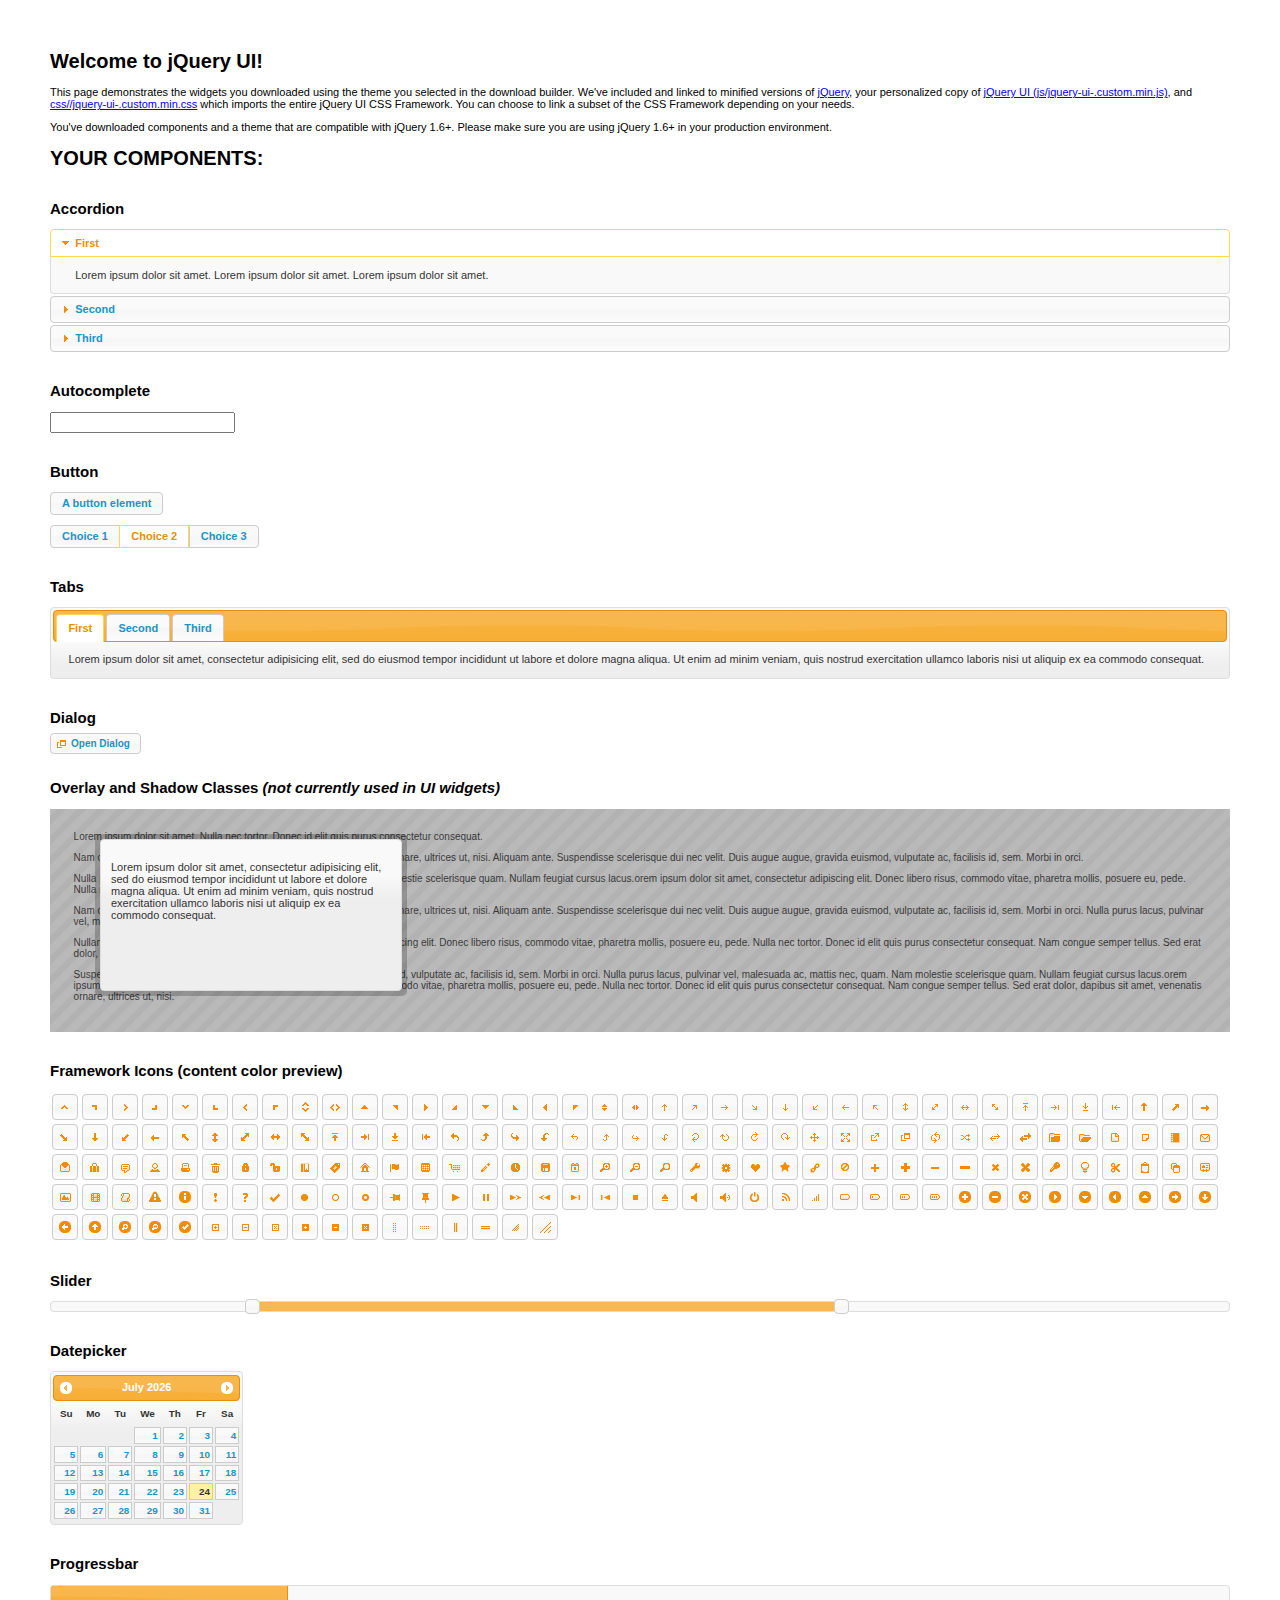
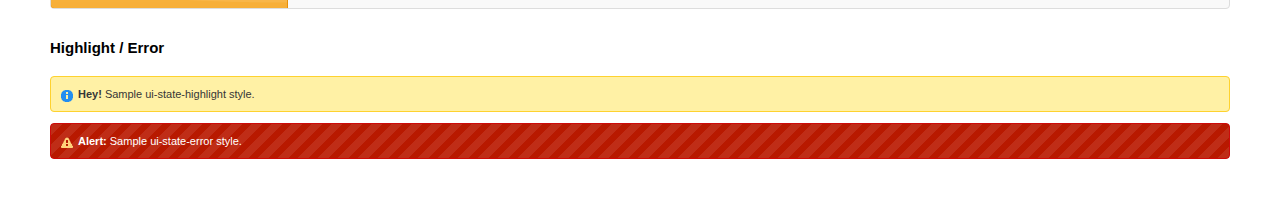
<file: assets/plugins/jquery-ui-1.10.4/index.html>
<!doctype html>
<html lang="us">
<head>
	<meta charset="utf-8">
	<title>jQuery UI Example Page</title>
	<link href="css/ui-lightness/jquery-ui-1.10.4.custom.css" rel="stylesheet">
	<script src="js/jquery-1.10.2.js"></script>
	<script src="js/jquery-ui-1.10.4.custom.js"></script>
	<script>
	$(function() {
		
		$( "#accordion" ).accordion();
		

		
		var availableTags = [
			"ActionScript",
			"AppleScript",
			"Asp",
			"BASIC",
			"C",
			"C++",
			"Clojure",
			"COBOL",
			"ColdFusion",
			"Erlang",
			"Fortran",
			"Groovy",
			"Haskell",
			"Java",
			"JavaScript",
			"Lisp",
			"Perl",
			"PHP",
			"Python",
			"Ruby",
			"Scala",
			"Scheme"
		];
		$( "#autocomplete" ).autocomplete({
			source: availableTags
		});
		

		
		$( "#button" ).button();
		$( "#radioset" ).buttonset();
		

		
		$( "#tabs" ).tabs();
		

		
		$( "#dialog" ).dialog({
			autoOpen: false,
			width: 400,
			buttons: [
				{
					text: "Ok",
					click: function() {
						$( this ).dialog( "close" );
					}
				},
				{
					text: "Cancel",
					click: function() {
						$( this ).dialog( "close" );
					}
				}
			]
		});

		// Link to open the dialog
		$( "#dialog-link" ).click(function( event ) {
			$( "#dialog" ).dialog( "open" );
			event.preventDefault();
		});
		

		
		$( "#datepicker" ).datepicker({
			inline: true
		});
		

		
		$( "#slider" ).slider({
			range: true,
			values: [ 17, 67 ]
		});
		

		
		$( "#progressbar" ).progressbar({
			value: 20
		});
		

		// Hover states on the static widgets
		$( "#dialog-link, #icons li" ).hover(
			function() {
				$( this ).addClass( "ui-state-hover" );
			},
			function() {
				$( this ).removeClass( "ui-state-hover" );
			}
		);
	});
	</script>
	<style>
	body{
		font: 62.5% "Trebuchet MS", sans-serif;
		margin: 50px;
	}
	.demoHeaders {
		margin-top: 2em;
	}
	#dialog-link {
		padding: .4em 1em .4em 20px;
		text-decoration: none;
		position: relative;
	}
	#dialog-link span.ui-icon {
		margin: 0 5px 0 0;
		position: absolute;
		left: .2em;
		top: 50%;
		margin-top: -8px;
	}
	#icons {
		margin: 0;
		padding: 0;
	}
	#icons li {
		margin: 2px;
		position: relative;
		padding: 4px 0;
		cursor: pointer;
		float: left;
		list-style: none;
	}
	#icons span.ui-icon {
		float: left;
		margin: 0 4px;
	}
	.fakewindowcontain .ui-widget-overlay {
		position: absolute;
	}
	</style>
</head>
<body>

<h1>Welcome to jQuery UI!</h1>

<div class="ui-widget">
	<p>This page demonstrates the widgets you downloaded using the theme you selected in the download builder. We've included and linked to minified versions of <a href="js/jquery-1.10.2.js">jQuery</a>, your personalized copy of <a href="js/jquery-ui-.custom.min.js">jQuery UI (js/jquery-ui-.custom.min.js)</a>, and <a href="css//jquery-ui-.custom.min.css">css//jquery-ui-.custom.min.css</a> which imports the entire jQuery UI CSS Framework. You can choose to link a subset of the CSS Framework depending on your needs. </p>
	<p>You've downloaded components and a theme that are compatible with jQuery 1.6+. Please make sure you are using jQuery 1.6+ in your production environment.</p>
</div>

<h1>YOUR COMPONENTS:</h1>


<!-- Accordion -->
<h2 class="demoHeaders">Accordion</h2>
<div id="accordion">
	<h3>First</h3>
	<div>Lorem ipsum dolor sit amet. Lorem ipsum dolor sit amet. Lorem ipsum dolor sit amet.</div>
	<h3>Second</h3>
	<div>Phasellus mattis tincidunt nibh.</div>
	<h3>Third</h3>
	<div>Nam dui erat, auctor a, dignissim quis.</div>
</div>



<!-- Autocomplete -->
<h2 class="demoHeaders">Autocomplete</h2>
<div>
	<input id="autocomplete" title="type &quot;a&quot;">
</div>



<!-- Button -->
<h2 class="demoHeaders">Button</h2>
<button id="button">A button element</button>
<form style="margin-top: 1em;">
	<div id="radioset">
		<input type="radio" id="radio1" name="radio"><label for="radio1">Choice 1</label>
		<input type="radio" id="radio2" name="radio" checked="checked"><label for="radio2">Choice 2</label>
		<input type="radio" id="radio3" name="radio"><label for="radio3">Choice 3</label>
	</div>
</form>



<!-- Tabs -->
<h2 class="demoHeaders">Tabs</h2>
<div id="tabs">
	<ul>
		<li><a href="#tabs-1">First</a></li>
		<li><a href="#tabs-2">Second</a></li>
		<li><a href="#tabs-3">Third</a></li>
	</ul>
	<div id="tabs-1">Lorem ipsum dolor sit amet, consectetur adipisicing elit, sed do eiusmod tempor incididunt ut labore et dolore magna aliqua. Ut enim ad minim veniam, quis nostrud exercitation ullamco laboris nisi ut aliquip ex ea commodo consequat.</div>
	<div id="tabs-2">Phasellus mattis tincidunt nibh. Cras orci urna, blandit id, pretium vel, aliquet ornare, felis. Maecenas scelerisque sem non nisl. Fusce sed lorem in enim dictum bibendum.</div>
	<div id="tabs-3">Nam dui erat, auctor a, dignissim quis, sollicitudin eu, felis. Pellentesque nisi urna, interdum eget, sagittis et, consequat vestibulum, lacus. Mauris porttitor ullamcorper augue.</div>
</div>



<!-- Dialog NOTE: Dialog is not generated by UI in this demo so it can be visually styled in themeroller-->
<h2 class="demoHeaders">Dialog</h2>
<p><a href="#" id="dialog-link" class="ui-state-default ui-corner-all"><span class="ui-icon ui-icon-newwin"></span>Open Dialog</a></p>

<h2 class="demoHeaders">Overlay and Shadow Classes <em>(not currently used in UI widgets)</em></h2>
<div style="position: relative; width: 96%; height: 200px; padding:1% 2%; overflow:hidden;" class="fakewindowcontain">
	<p>Lorem ipsum dolor sit amet,  Nulla nec tortor. Donec id elit quis purus consectetur consequat. </p><p>Nam congue semper tellus. Sed erat dolor, dapibus sit amet, venenatis ornare, ultrices ut, nisi. Aliquam ante. Suspendisse scelerisque dui nec velit. Duis augue augue, gravida euismod, vulputate ac, facilisis id, sem. Morbi in orci. </p><p>Nulla purus lacus, pulvinar vel, malesuada ac, mattis nec, quam. Nam molestie scelerisque quam. Nullam feugiat cursus lacus.orem ipsum dolor sit amet, consectetur adipiscing elit. Donec libero risus, commodo vitae, pharetra mollis, posuere eu, pede. Nulla nec tortor. Donec id elit quis purus consectetur consequat. </p><p>Nam congue semper tellus. Sed erat dolor, dapibus sit amet, venenatis ornare, ultrices ut, nisi. Aliquam ante. Suspendisse scelerisque dui nec velit. Duis augue augue, gravida euismod, vulputate ac, facilisis id, sem. Morbi in orci. Nulla purus lacus, pulvinar vel, malesuada ac, mattis nec, quam. Nam molestie scelerisque quam. </p><p>Nullam feugiat cursus lacus.orem ipsum dolor sit amet, consectetur adipiscing elit. Donec libero risus, commodo vitae, pharetra mollis, posuere eu, pede. Nulla nec tortor. Donec id elit quis purus consectetur consequat. Nam congue semper tellus. Sed erat dolor, dapibus sit amet, venenatis ornare, ultrices ut, nisi. Aliquam ante. </p><p>Suspendisse scelerisque dui nec velit. Duis augue augue, gravida euismod, vulputate ac, facilisis id, sem. Morbi in orci. Nulla purus lacus, pulvinar vel, malesuada ac, mattis nec, quam. Nam molestie scelerisque quam. Nullam feugiat cursus lacus.orem ipsum dolor sit amet, consectetur adipiscing elit. Donec libero risus, commodo vitae, pharetra mollis, posuere eu, pede. Nulla nec tortor. Donec id elit quis purus consectetur consequat. Nam congue semper tellus. Sed erat dolor, dapibus sit amet, venenatis ornare, ultrices ut, nisi. </p>

	<!-- ui-dialog -->
	<div class="ui-overlay"><div class="ui-widget-overlay"></div><div class="ui-widget-shadow ui-corner-all" style="width: 302px; height: 152px; position: absolute; left: 50px; top: 30px;"></div></div>
	<div style="position: absolute; width: 280px; height: 130px;left: 50px; top: 30px; padding: 10px;" class="ui-widget ui-widget-content ui-corner-all">
		<div class="ui-dialog-content ui-widget-content" style="background: none; border: 0;">
			<p>Lorem ipsum dolor sit amet, consectetur adipisicing elit, sed do eiusmod tempor incididunt ut labore et dolore magna aliqua. Ut enim ad minim veniam, quis nostrud exercitation ullamco laboris nisi ut aliquip ex ea commodo consequat.</p>
		</div>
	</div>

</div>

<!-- ui-dialog -->
<div id="dialog" title="Dialog Title">
	<p>Lorem ipsum dolor sit amet, consectetur adipisicing elit, sed do eiusmod tempor incididunt ut labore et dolore magna aliqua. Ut enim ad minim veniam, quis nostrud exercitation ullamco laboris nisi ut aliquip ex ea commodo consequat.</p>
</div>



<h2 class="demoHeaders">Framework Icons (content color preview)</h2>
<ul id="icons" class="ui-widget ui-helper-clearfix">
	<li class="ui-state-default ui-corner-all" title=".ui-icon-carat-1-n"><span class="ui-icon ui-icon-carat-1-n"></span></li>
	<li class="ui-state-default ui-corner-all" title=".ui-icon-carat-1-ne"><span class="ui-icon ui-icon-carat-1-ne"></span></li>
	<li class="ui-state-default ui-corner-all" title=".ui-icon-carat-1-e"><span class="ui-icon ui-icon-carat-1-e"></span></li>
	<li class="ui-state-default ui-corner-all" title=".ui-icon-carat-1-se"><span class="ui-icon ui-icon-carat-1-se"></span></li>
	<li class="ui-state-default ui-corner-all" title=".ui-icon-carat-1-s"><span class="ui-icon ui-icon-carat-1-s"></span></li>
	<li class="ui-state-default ui-corner-all" title=".ui-icon-carat-1-sw"><span class="ui-icon ui-icon-carat-1-sw"></span></li>
	<li class="ui-state-default ui-corner-all" title=".ui-icon-carat-1-w"><span class="ui-icon ui-icon-carat-1-w"></span></li>
	<li class="ui-state-default ui-corner-all" title=".ui-icon-carat-1-nw"><span class="ui-icon ui-icon-carat-1-nw"></span></li>
	<li class="ui-state-default ui-corner-all" title=".ui-icon-carat-2-n-s"><span class="ui-icon ui-icon-carat-2-n-s"></span></li>
	<li class="ui-state-default ui-corner-all" title=".ui-icon-carat-2-e-w"><span class="ui-icon ui-icon-carat-2-e-w"></span></li>
	<li class="ui-state-default ui-corner-all" title=".ui-icon-triangle-1-n"><span class="ui-icon ui-icon-triangle-1-n"></span></li>
	<li class="ui-state-default ui-corner-all" title=".ui-icon-triangle-1-ne"><span class="ui-icon ui-icon-triangle-1-ne"></span></li>
	<li class="ui-state-default ui-corner-all" title=".ui-icon-triangle-1-e"><span class="ui-icon ui-icon-triangle-1-e"></span></li>
	<li class="ui-state-default ui-corner-all" title=".ui-icon-triangle-1-se"><span class="ui-icon ui-icon-triangle-1-se"></span></li>
	<li class="ui-state-default ui-corner-all" title=".ui-icon-triangle-1-s"><span class="ui-icon ui-icon-triangle-1-s"></span></li>
	<li class="ui-state-default ui-corner-all" title=".ui-icon-triangle-1-sw"><span class="ui-icon ui-icon-triangle-1-sw"></span></li>
	<li class="ui-state-default ui-corner-all" title=".ui-icon-triangle-1-w"><span class="ui-icon ui-icon-triangle-1-w"></span></li>
	<li class="ui-state-default ui-corner-all" title=".ui-icon-triangle-1-nw"><span class="ui-icon ui-icon-triangle-1-nw"></span></li>
	<li class="ui-state-default ui-corner-all" title=".ui-icon-triangle-2-n-s"><span class="ui-icon ui-icon-triangle-2-n-s"></span></li>
	<li class="ui-state-default ui-corner-all" title=".ui-icon-triangle-2-e-w"><span class="ui-icon ui-icon-triangle-2-e-w"></span></li>
	<li class="ui-state-default ui-corner-all" title=".ui-icon-arrow-1-n"><span class="ui-icon ui-icon-arrow-1-n"></span></li>
	<li class="ui-state-default ui-corner-all" title=".ui-icon-arrow-1-ne"><span class="ui-icon ui-icon-arrow-1-ne"></span></li>
	<li class="ui-state-default ui-corner-all" title=".ui-icon-arrow-1-e"><span class="ui-icon ui-icon-arrow-1-e"></span></li>
	<li class="ui-state-default ui-corner-all" title=".ui-icon-arrow-1-se"><span class="ui-icon ui-icon-arrow-1-se"></span></li>
	<li class="ui-state-default ui-corner-all" title=".ui-icon-arrow-1-s"><span class="ui-icon ui-icon-arrow-1-s"></span></li>
	<li class="ui-state-default ui-corner-all" title=".ui-icon-arrow-1-sw"><span class="ui-icon ui-icon-arrow-1-sw"></span></li>
	<li class="ui-state-default ui-corner-all" title=".ui-icon-arrow-1-w"><span class="ui-icon ui-icon-arrow-1-w"></span></li>
	<li class="ui-state-default ui-corner-all" title=".ui-icon-arrow-1-nw"><span class="ui-icon ui-icon-arrow-1-nw"></span></li>
	<li class="ui-state-default ui-corner-all" title=".ui-icon-arrow-2-n-s"><span class="ui-icon ui-icon-arrow-2-n-s"></span></li>
	<li class="ui-state-default ui-corner-all" title=".ui-icon-arrow-2-ne-sw"><span class="ui-icon ui-icon-arrow-2-ne-sw"></span></li>
	<li class="ui-state-default ui-corner-all" title=".ui-icon-arrow-2-e-w"><span class="ui-icon ui-icon-arrow-2-e-w"></span></li>
	<li class="ui-state-default ui-corner-all" title=".ui-icon-arrow-2-se-nw"><span class="ui-icon ui-icon-arrow-2-se-nw"></span></li>
	<li class="ui-state-default ui-corner-all" title=".ui-icon-arrowstop-1-n"><span class="ui-icon ui-icon-arrowstop-1-n"></span></li>
	<li class="ui-state-default ui-corner-all" title=".ui-icon-arrowstop-1-e"><span class="ui-icon ui-icon-arrowstop-1-e"></span></li>
	<li class="ui-state-default ui-corner-all" title=".ui-icon-arrowstop-1-s"><span class="ui-icon ui-icon-arrowstop-1-s"></span></li>
	<li class="ui-state-default ui-corner-all" title=".ui-icon-arrowstop-1-w"><span class="ui-icon ui-icon-arrowstop-1-w"></span></li>
	<li class="ui-state-default ui-corner-all" title=".ui-icon-arrowthick-1-n"><span class="ui-icon ui-icon-arrowthick-1-n"></span></li>
	<li class="ui-state-default ui-corner-all" title=".ui-icon-arrowthick-1-ne"><span class="ui-icon ui-icon-arrowthick-1-ne"></span></li>
	<li class="ui-state-default ui-corner-all" title=".ui-icon-arrowthick-1-e"><span class="ui-icon ui-icon-arrowthick-1-e"></span></li>
	<li class="ui-state-default ui-corner-all" title=".ui-icon-arrowthick-1-se"><span class="ui-icon ui-icon-arrowthick-1-se"></span></li>
	<li class="ui-state-default ui-corner-all" title=".ui-icon-arrowthick-1-s"><span class="ui-icon ui-icon-arrowthick-1-s"></span></li>
	<li class="ui-state-default ui-corner-all" title=".ui-icon-arrowthick-1-sw"><span class="ui-icon ui-icon-arrowthick-1-sw"></span></li>
	<li class="ui-state-default ui-corner-all" title=".ui-icon-arrowthick-1-w"><span class="ui-icon ui-icon-arrowthick-1-w"></span></li>
	<li class="ui-state-default ui-corner-all" title=".ui-icon-arrowthick-1-nw"><span class="ui-icon ui-icon-arrowthick-1-nw"></span></li>
	<li class="ui-state-default ui-corner-all" title=".ui-icon-arrowthick-2-n-s"><span class="ui-icon ui-icon-arrowthick-2-n-s"></span></li>
	<li class="ui-state-default ui-corner-all" title=".ui-icon-arrowthick-2-ne-sw"><span class="ui-icon ui-icon-arrowthick-2-ne-sw"></span></li>
	<li class="ui-state-default ui-corner-all" title=".ui-icon-arrowthick-2-e-w"><span class="ui-icon ui-icon-arrowthick-2-e-w"></span></li>
	<li class="ui-state-default ui-corner-all" title=".ui-icon-arrowthick-2-se-nw"><span class="ui-icon ui-icon-arrowthick-2-se-nw"></span></li>
	<li class="ui-state-default ui-corner-all" title=".ui-icon-arrowthickstop-1-n"><span class="ui-icon ui-icon-arrowthickstop-1-n"></span></li>
	<li class="ui-state-default ui-corner-all" title=".ui-icon-arrowthickstop-1-e"><span class="ui-icon ui-icon-arrowthickstop-1-e"></span></li>
	<li class="ui-state-default ui-corner-all" title=".ui-icon-arrowthickstop-1-s"><span class="ui-icon ui-icon-arrowthickstop-1-s"></span></li>
	<li class="ui-state-default ui-corner-all" title=".ui-icon-arrowthickstop-1-w"><span class="ui-icon ui-icon-arrowthickstop-1-w"></span></li>
	<li class="ui-state-default ui-corner-all" title=".ui-icon-arrowreturnthick-1-w"><span class="ui-icon ui-icon-arrowreturnthick-1-w"></span></li>
	<li class="ui-state-default ui-corner-all" title=".ui-icon-arrowreturnthick-1-n"><span class="ui-icon ui-icon-arrowreturnthick-1-n"></span></li>
	<li class="ui-state-default ui-corner-all" title=".ui-icon-arrowreturnthick-1-e"><span class="ui-icon ui-icon-arrowreturnthick-1-e"></span></li>
	<li class="ui-state-default ui-corner-all" title=".ui-icon-arrowreturnthick-1-s"><span class="ui-icon ui-icon-arrowreturnthick-1-s"></span></li>
	<li class="ui-state-default ui-corner-all" title=".ui-icon-arrowreturn-1-w"><span class="ui-icon ui-icon-arrowreturn-1-w"></span></li>
	<li class="ui-state-default ui-corner-all" title=".ui-icon-arrowreturn-1-n"><span class="ui-icon ui-icon-arrowreturn-1-n"></span></li>
	<li class="ui-state-default ui-corner-all" title=".ui-icon-arrowreturn-1-e"><span class="ui-icon ui-icon-arrowreturn-1-e"></span></li>
	<li class="ui-state-default ui-corner-all" title=".ui-icon-arrowreturn-1-s"><span class="ui-icon ui-icon-arrowreturn-1-s"></span></li>
	<li class="ui-state-default ui-corner-all" title=".ui-icon-arrowrefresh-1-w"><span class="ui-icon ui-icon-arrowrefresh-1-w"></span></li>
	<li class="ui-state-default ui-corner-all" title=".ui-icon-arrowrefresh-1-n"><span class="ui-icon ui-icon-arrowrefresh-1-n"></span></li>
	<li class="ui-state-default ui-corner-all" title=".ui-icon-arrowrefresh-1-e"><span class="ui-icon ui-icon-arrowrefresh-1-e"></span></li>
	<li class="ui-state-default ui-corner-all" title=".ui-icon-arrowrefresh-1-s"><span class="ui-icon ui-icon-arrowrefresh-1-s"></span></li>
	<li class="ui-state-default ui-corner-all" title=".ui-icon-arrow-4"><span class="ui-icon ui-icon-arrow-4"></span></li>
	<li class="ui-state-default ui-corner-all" title=".ui-icon-arrow-4-diag"><span class="ui-icon ui-icon-arrow-4-diag"></span></li>
	<li class="ui-state-default ui-corner-all" title=".ui-icon-extlink"><span class="ui-icon ui-icon-extlink"></span></li>
	<li class="ui-state-default ui-corner-all" title=".ui-icon-newwin"><span class="ui-icon ui-icon-newwin"></span></li>
	<li class="ui-state-default ui-corner-all" title=".ui-icon-refresh"><span class="ui-icon ui-icon-refresh"></span></li>
	<li class="ui-state-default ui-corner-all" title=".ui-icon-shuffle"><span class="ui-icon ui-icon-shuffle"></span></li>
	<li class="ui-state-default ui-corner-all" title=".ui-icon-transfer-e-w"><span class="ui-icon ui-icon-transfer-e-w"></span></li>
	<li class="ui-state-default ui-corner-all" title=".ui-icon-transferthick-e-w"><span class="ui-icon ui-icon-transferthick-e-w"></span></li>
	<li class="ui-state-default ui-corner-all" title=".ui-icon-folder-collapsed"><span class="ui-icon ui-icon-folder-collapsed"></span></li>
	<li class="ui-state-default ui-corner-all" title=".ui-icon-folder-open"><span class="ui-icon ui-icon-folder-open"></span></li>
	<li class="ui-state-default ui-corner-all" title=".ui-icon-document"><span class="ui-icon ui-icon-document"></span></li>
	<li class="ui-state-default ui-corner-all" title=".ui-icon-document-b"><span class="ui-icon ui-icon-document-b"></span></li>
	<li class="ui-state-default ui-corner-all" title=".ui-icon-note"><span class="ui-icon ui-icon-note"></span></li>
	<li class="ui-state-default ui-corner-all" title=".ui-icon-mail-closed"><span class="ui-icon ui-icon-mail-closed"></span></li>
	<li class="ui-state-default ui-corner-all" title=".ui-icon-mail-open"><span class="ui-icon ui-icon-mail-open"></span></li>
	<li class="ui-state-default ui-corner-all" title=".ui-icon-suitcase"><span class="ui-icon ui-icon-suitcase"></span></li>
	<li class="ui-state-default ui-corner-all" title=".ui-icon-comment"><span class="ui-icon ui-icon-comment"></span></li>
	<li class="ui-state-default ui-corner-all" title=".ui-icon-person"><span class="ui-icon ui-icon-person"></span></li>
	<li class="ui-state-default ui-corner-all" title=".ui-icon-print"><span class="ui-icon ui-icon-print"></span></li>
	<li class="ui-state-default ui-corner-all" title=".ui-icon-trash"><span class="ui-icon ui-icon-trash"></span></li>
	<li class="ui-state-default ui-corner-all" title=".ui-icon-locked"><span class="ui-icon ui-icon-locked"></span></li>
	<li class="ui-state-default ui-corner-all" title=".ui-icon-unlocked"><span class="ui-icon ui-icon-unlocked"></span></li>
	<li class="ui-state-default ui-corner-all" title=".ui-icon-bookmark"><span class="ui-icon ui-icon-bookmark"></span></li>
	<li class="ui-state-default ui-corner-all" title=".ui-icon-tag"><span class="ui-icon ui-icon-tag"></span></li>
	<li class="ui-state-default ui-corner-all" title=".ui-icon-home"><span class="ui-icon ui-icon-home"></span></li>
	<li class="ui-state-default ui-corner-all" title=".ui-icon-flag"><span class="ui-icon ui-icon-flag"></span></li>
	<li class="ui-state-default ui-corner-all" title=".ui-icon-calculator"><span class="ui-icon ui-icon-calculator"></span></li>
	<li class="ui-state-default ui-corner-all" title=".ui-icon-cart"><span class="ui-icon ui-icon-cart"></span></li>
	<li class="ui-state-default ui-corner-all" title=".ui-icon-pencil"><span class="ui-icon ui-icon-pencil"></span></li>
	<li class="ui-state-default ui-corner-all" title=".ui-icon-clock"><span class="ui-icon ui-icon-clock"></span></li>
	<li class="ui-state-default ui-corner-all" title=".ui-icon-disk"><span class="ui-icon ui-icon-disk"></span></li>
	<li class="ui-state-default ui-corner-all" title=".ui-icon-calendar"><span class="ui-icon ui-icon-calendar"></span></li>
	<li class="ui-state-default ui-corner-all" title=".ui-icon-zoomin"><span class="ui-icon ui-icon-zoomin"></span></li>
	<li class="ui-state-default ui-corner-all" title=".ui-icon-zoomout"><span class="ui-icon ui-icon-zoomout"></span></li>
	<li class="ui-state-default ui-corner-all" title=".ui-icon-search"><span class="ui-icon ui-icon-search"></span></li>
	<li class="ui-state-default ui-corner-all" title=".ui-icon-wrench"><span class="ui-icon ui-icon-wrench"></span></li>
	<li class="ui-state-default ui-corner-all" title=".ui-icon-gear"><span class="ui-icon ui-icon-gear"></span></li>
	<li class="ui-state-default ui-corner-all" title=".ui-icon-heart"><span class="ui-icon ui-icon-heart"></span></li>
	<li class="ui-state-default ui-corner-all" title=".ui-icon-star"><span class="ui-icon ui-icon-star"></span></li>
	<li class="ui-state-default ui-corner-all" title=".ui-icon-link"><span class="ui-icon ui-icon-link"></span></li>
	<li class="ui-state-default ui-corner-all" title=".ui-icon-cancel"><span class="ui-icon ui-icon-cancel"></span></li>
	<li class="ui-state-default ui-corner-all" title=".ui-icon-plus"><span class="ui-icon ui-icon-plus"></span></li>
	<li class="ui-state-default ui-corner-all" title=".ui-icon-plusthick"><span class="ui-icon ui-icon-plusthick"></span></li>
	<li class="ui-state-default ui-corner-all" title=".ui-icon-minus"><span class="ui-icon ui-icon-minus"></span></li>
	<li class="ui-state-default ui-corner-all" title=".ui-icon-minusthick"><span class="ui-icon ui-icon-minusthick"></span></li>
	<li class="ui-state-default ui-corner-all" title=".ui-icon-close"><span class="ui-icon ui-icon-close"></span></li>
	<li class="ui-state-default ui-corner-all" title=".ui-icon-closethick"><span class="ui-icon ui-icon-closethick"></span></li>
	<li class="ui-state-default ui-corner-all" title=".ui-icon-key"><span class="ui-icon ui-icon-key"></span></li>
	<li class="ui-state-default ui-corner-all" title=".ui-icon-lightbulb"><span class="ui-icon ui-icon-lightbulb"></span></li>
	<li class="ui-state-default ui-corner-all" title=".ui-icon-scissors"><span class="ui-icon ui-icon-scissors"></span></li>
	<li class="ui-state-default ui-corner-all" title=".ui-icon-clipboard"><span class="ui-icon ui-icon-clipboard"></span></li>
	<li class="ui-state-default ui-corner-all" title=".ui-icon-copy"><span class="ui-icon ui-icon-copy"></span></li>
	<li class="ui-state-default ui-corner-all" title=".ui-icon-contact"><span class="ui-icon ui-icon-contact"></span></li>
	<li class="ui-state-default ui-corner-all" title=".ui-icon-image"><span class="ui-icon ui-icon-image"></span></li>
	<li class="ui-state-default ui-corner-all" title=".ui-icon-video"><span class="ui-icon ui-icon-video"></span></li>
	<li class="ui-state-default ui-corner-all" title=".ui-icon-script"><span class="ui-icon ui-icon-script"></span></li>
	<li class="ui-state-default ui-corner-all" title=".ui-icon-alert"><span class="ui-icon ui-icon-alert"></span></li>
	<li class="ui-state-default ui-corner-all" title=".ui-icon-info"><span class="ui-icon ui-icon-info"></span></li>
	<li class="ui-state-default ui-corner-all" title=".ui-icon-notice"><span class="ui-icon ui-icon-notice"></span></li>
	<li class="ui-state-default ui-corner-all" title=".ui-icon-help"><span class="ui-icon ui-icon-help"></span></li>
	<li class="ui-state-default ui-corner-all" title=".ui-icon-check"><span class="ui-icon ui-icon-check"></span></li>
	<li class="ui-state-default ui-corner-all" title=".ui-icon-bullet"><span class="ui-icon ui-icon-bullet"></span></li>
	<li class="ui-state-default ui-corner-all" title=".ui-icon-radio-off"><span class="ui-icon ui-icon-radio-off"></span></li>
	<li class="ui-state-default ui-corner-all" title=".ui-icon-radio-on"><span class="ui-icon ui-icon-radio-on"></span></li>
	<li class="ui-state-default ui-corner-all" title=".ui-icon-pin-w"><span class="ui-icon ui-icon-pin-w"></span></li>
	<li class="ui-state-default ui-corner-all" title=".ui-icon-pin-s"><span class="ui-icon ui-icon-pin-s"></span></li>
	<li class="ui-state-default ui-corner-all" title=".ui-icon-play"><span class="ui-icon ui-icon-play"></span></li>
	<li class="ui-state-default ui-corner-all" title=".ui-icon-pause"><span class="ui-icon ui-icon-pause"></span></li>
	<li class="ui-state-default ui-corner-all" title=".ui-icon-seek-next"><span class="ui-icon ui-icon-seek-next"></span></li>
	<li class="ui-state-default ui-corner-all" title=".ui-icon-seek-prev"><span class="ui-icon ui-icon-seek-prev"></span></li>
	<li class="ui-state-default ui-corner-all" title=".ui-icon-seek-end"><span class="ui-icon ui-icon-seek-end"></span></li>
	<li class="ui-state-default ui-corner-all" title=".ui-icon-seek-first"><span class="ui-icon ui-icon-seek-first"></span></li>
	<li class="ui-state-default ui-corner-all" title=".ui-icon-stop"><span class="ui-icon ui-icon-stop"></span></li>
	<li class="ui-state-default ui-corner-all" title=".ui-icon-eject"><span class="ui-icon ui-icon-eject"></span></li>
	<li class="ui-state-default ui-corner-all" title=".ui-icon-volume-off"><span class="ui-icon ui-icon-volume-off"></span></li>
	<li class="ui-state-default ui-corner-all" title=".ui-icon-volume-on"><span class="ui-icon ui-icon-volume-on"></span></li>
	<li class="ui-state-default ui-corner-all" title=".ui-icon-power"><span class="ui-icon ui-icon-power"></span></li>
	<li class="ui-state-default ui-corner-all" title=".ui-icon-signal-diag"><span class="ui-icon ui-icon-signal-diag"></span></li>
	<li class="ui-state-default ui-corner-all" title=".ui-icon-signal"><span class="ui-icon ui-icon-signal"></span></li>
	<li class="ui-state-default ui-corner-all" title=".ui-icon-battery-0"><span class="ui-icon ui-icon-battery-0"></span></li>
	<li class="ui-state-default ui-corner-all" title=".ui-icon-battery-1"><span class="ui-icon ui-icon-battery-1"></span></li>
	<li class="ui-state-default ui-corner-all" title=".ui-icon-battery-2"><span class="ui-icon ui-icon-battery-2"></span></li>
	<li class="ui-state-default ui-corner-all" title=".ui-icon-battery-3"><span class="ui-icon ui-icon-battery-3"></span></li>
	<li class="ui-state-default ui-corner-all" title=".ui-icon-circle-plus"><span class="ui-icon ui-icon-circle-plus"></span></li>
	<li class="ui-state-default ui-corner-all" title=".ui-icon-circle-minus"><span class="ui-icon ui-icon-circle-minus"></span></li>
	<li class="ui-state-default ui-corner-all" title=".ui-icon-circle-close"><span class="ui-icon ui-icon-circle-close"></span></li>
	<li class="ui-state-default ui-corner-all" title=".ui-icon-circle-triangle-e"><span class="ui-icon ui-icon-circle-triangle-e"></span></li>
	<li class="ui-state-default ui-corner-all" title=".ui-icon-circle-triangle-s"><span class="ui-icon ui-icon-circle-triangle-s"></span></li>
	<li class="ui-state-default ui-corner-all" title=".ui-icon-circle-triangle-w"><span class="ui-icon ui-icon-circle-triangle-w"></span></li>
	<li class="ui-state-default ui-corner-all" title=".ui-icon-circle-triangle-n"><span class="ui-icon ui-icon-circle-triangle-n"></span></li>
	<li class="ui-state-default ui-corner-all" title=".ui-icon-circle-arrow-e"><span class="ui-icon ui-icon-circle-arrow-e"></span></li>
	<li class="ui-state-default ui-corner-all" title=".ui-icon-circle-arrow-s"><span class="ui-icon ui-icon-circle-arrow-s"></span></li>
	<li class="ui-state-default ui-corner-all" title=".ui-icon-circle-arrow-w"><span class="ui-icon ui-icon-circle-arrow-w"></span></li>
	<li class="ui-state-default ui-corner-all" title=".ui-icon-circle-arrow-n"><span class="ui-icon ui-icon-circle-arrow-n"></span></li>
	<li class="ui-state-default ui-corner-all" title=".ui-icon-circle-zoomin"><span class="ui-icon ui-icon-circle-zoomin"></span></li>
	<li class="ui-state-default ui-corner-all" title=".ui-icon-circle-zoomout"><span class="ui-icon ui-icon-circle-zoomout"></span></li>
	<li class="ui-state-default ui-corner-all" title=".ui-icon-circle-check"><span class="ui-icon ui-icon-circle-check"></span></li>
	<li class="ui-state-default ui-corner-all" title=".ui-icon-circlesmall-plus"><span class="ui-icon ui-icon-circlesmall-plus"></span></li>
	<li class="ui-state-default ui-corner-all" title=".ui-icon-circlesmall-minus"><span class="ui-icon ui-icon-circlesmall-minus"></span></li>
	<li class="ui-state-default ui-corner-all" title=".ui-icon-circlesmall-close"><span class="ui-icon ui-icon-circlesmall-close"></span></li>
	<li class="ui-state-default ui-corner-all" title=".ui-icon-squaresmall-plus"><span class="ui-icon ui-icon-squaresmall-plus"></span></li>
	<li class="ui-state-default ui-corner-all" title=".ui-icon-squaresmall-minus"><span class="ui-icon ui-icon-squaresmall-minus"></span></li>
	<li class="ui-state-default ui-corner-all" title=".ui-icon-squaresmall-close"><span class="ui-icon ui-icon-squaresmall-close"></span></li>
	<li class="ui-state-default ui-corner-all" title=".ui-icon-grip-dotted-vertical"><span class="ui-icon ui-icon-grip-dotted-vertical"></span></li>
	<li class="ui-state-default ui-corner-all" title=".ui-icon-grip-dotted-horizontal"><span class="ui-icon ui-icon-grip-dotted-horizontal"></span></li>
	<li class="ui-state-default ui-corner-all" title=".ui-icon-grip-solid-vertical"><span class="ui-icon ui-icon-grip-solid-vertical"></span></li>
	<li class="ui-state-default ui-corner-all" title=".ui-icon-grip-solid-horizontal"><span class="ui-icon ui-icon-grip-solid-horizontal"></span></li>
	<li class="ui-state-default ui-corner-all" title=".ui-icon-gripsmall-diagonal-se"><span class="ui-icon ui-icon-gripsmall-diagonal-se"></span></li>
	<li class="ui-state-default ui-corner-all" title=".ui-icon-grip-diagonal-se"><span class="ui-icon ui-icon-grip-diagonal-se"></span></li>
</ul>


<!-- Slider -->
<h2 class="demoHeaders">Slider</h2>
<div id="slider"></div>



<!-- Datepicker -->
<h2 class="demoHeaders">Datepicker</h2>
<div id="datepicker"></div>



<!-- Progressbar -->
<h2 class="demoHeaders">Progressbar</h2>
<div id="progressbar"></div>


<!-- Highlight / Error -->
<h2 class="demoHeaders">Highlight / Error</h2>
<div class="ui-widget">
	<div class="ui-state-highlight ui-corner-all" style="margin-top: 20px; padding: 0 .7em;">
		<p><span class="ui-icon ui-icon-info" style="float: left; margin-right: .3em;"></span>
		<strong>Hey!</strong> Sample ui-state-highlight style.</p>
	</div>
</div>
<br>
<div class="ui-widget">
	<div class="ui-state-error ui-corner-all" style="padding: 0 .7em;">
		<p><span class="ui-icon ui-icon-alert" style="float: left; margin-right: .3em;"></span>
		<strong>Alert:</strong> Sample ui-state-error style.</p>
	</div>
</div>

</body>
</html>
</file>
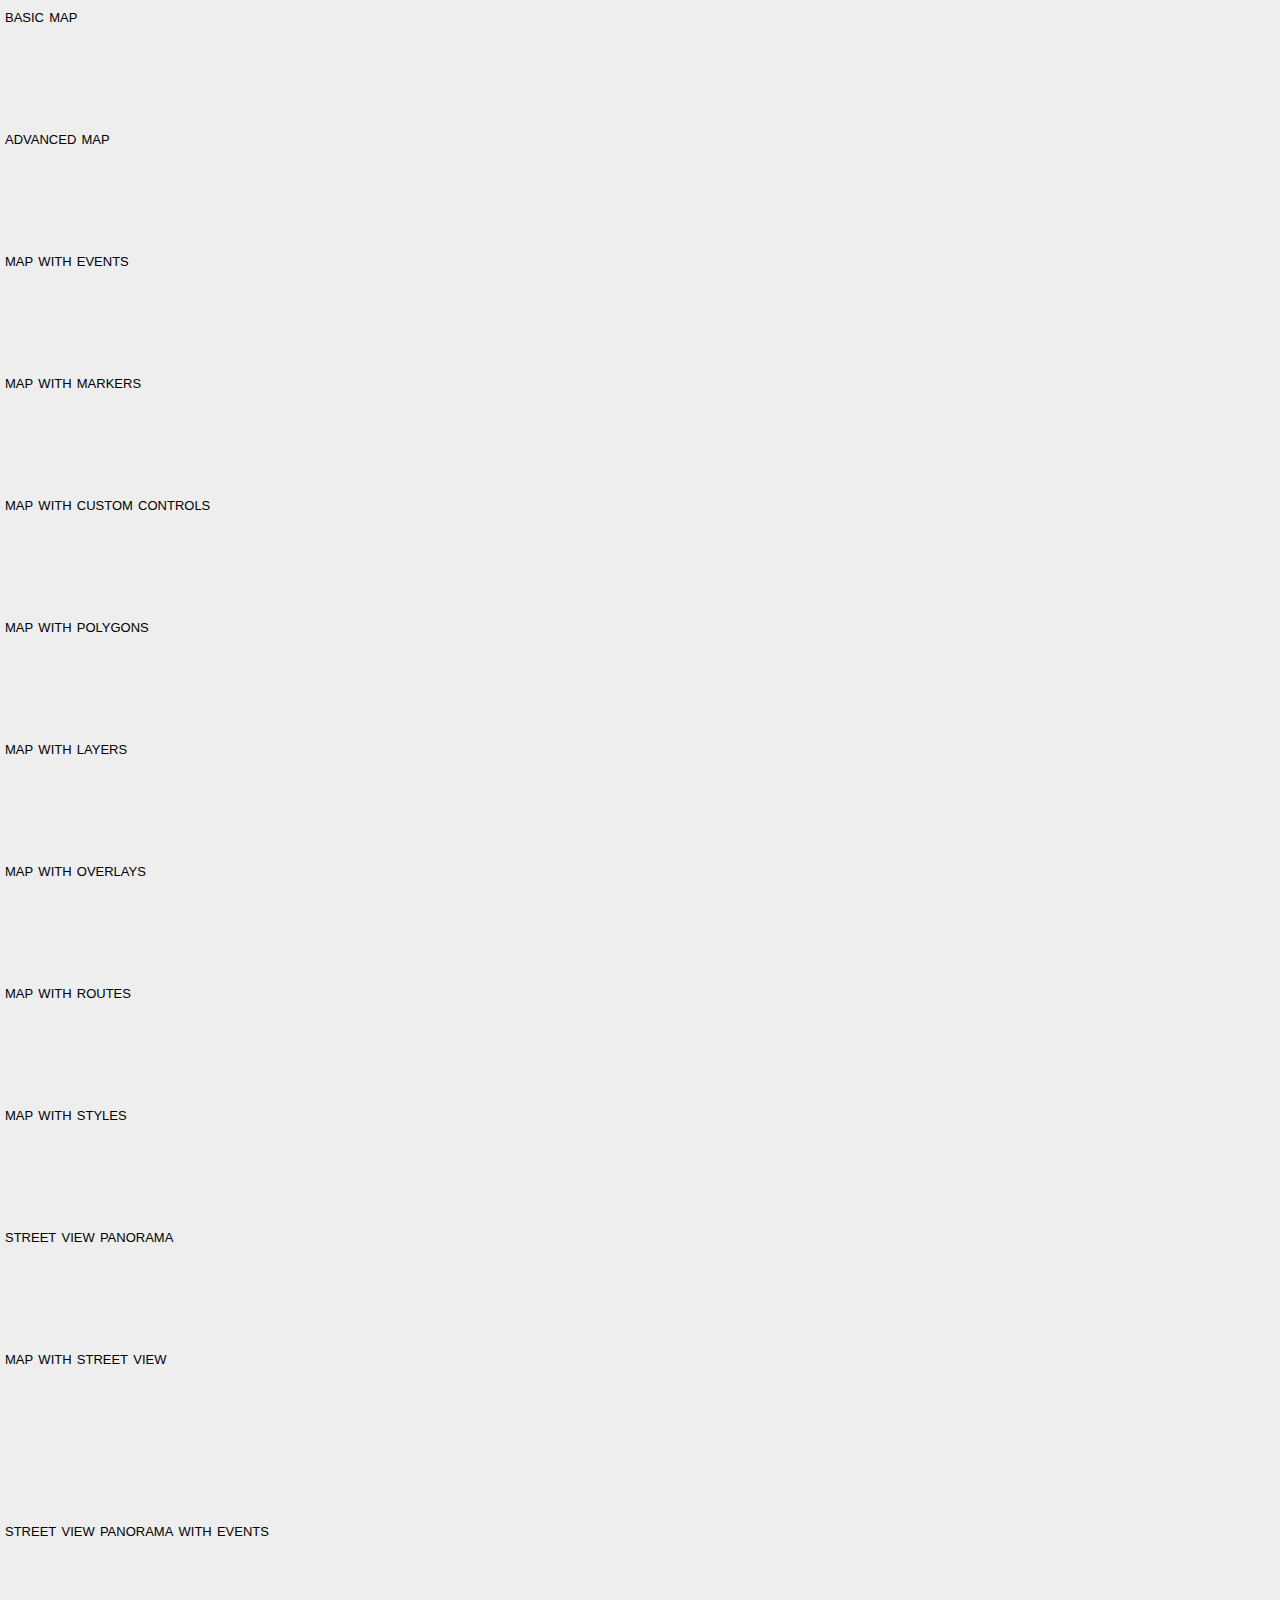
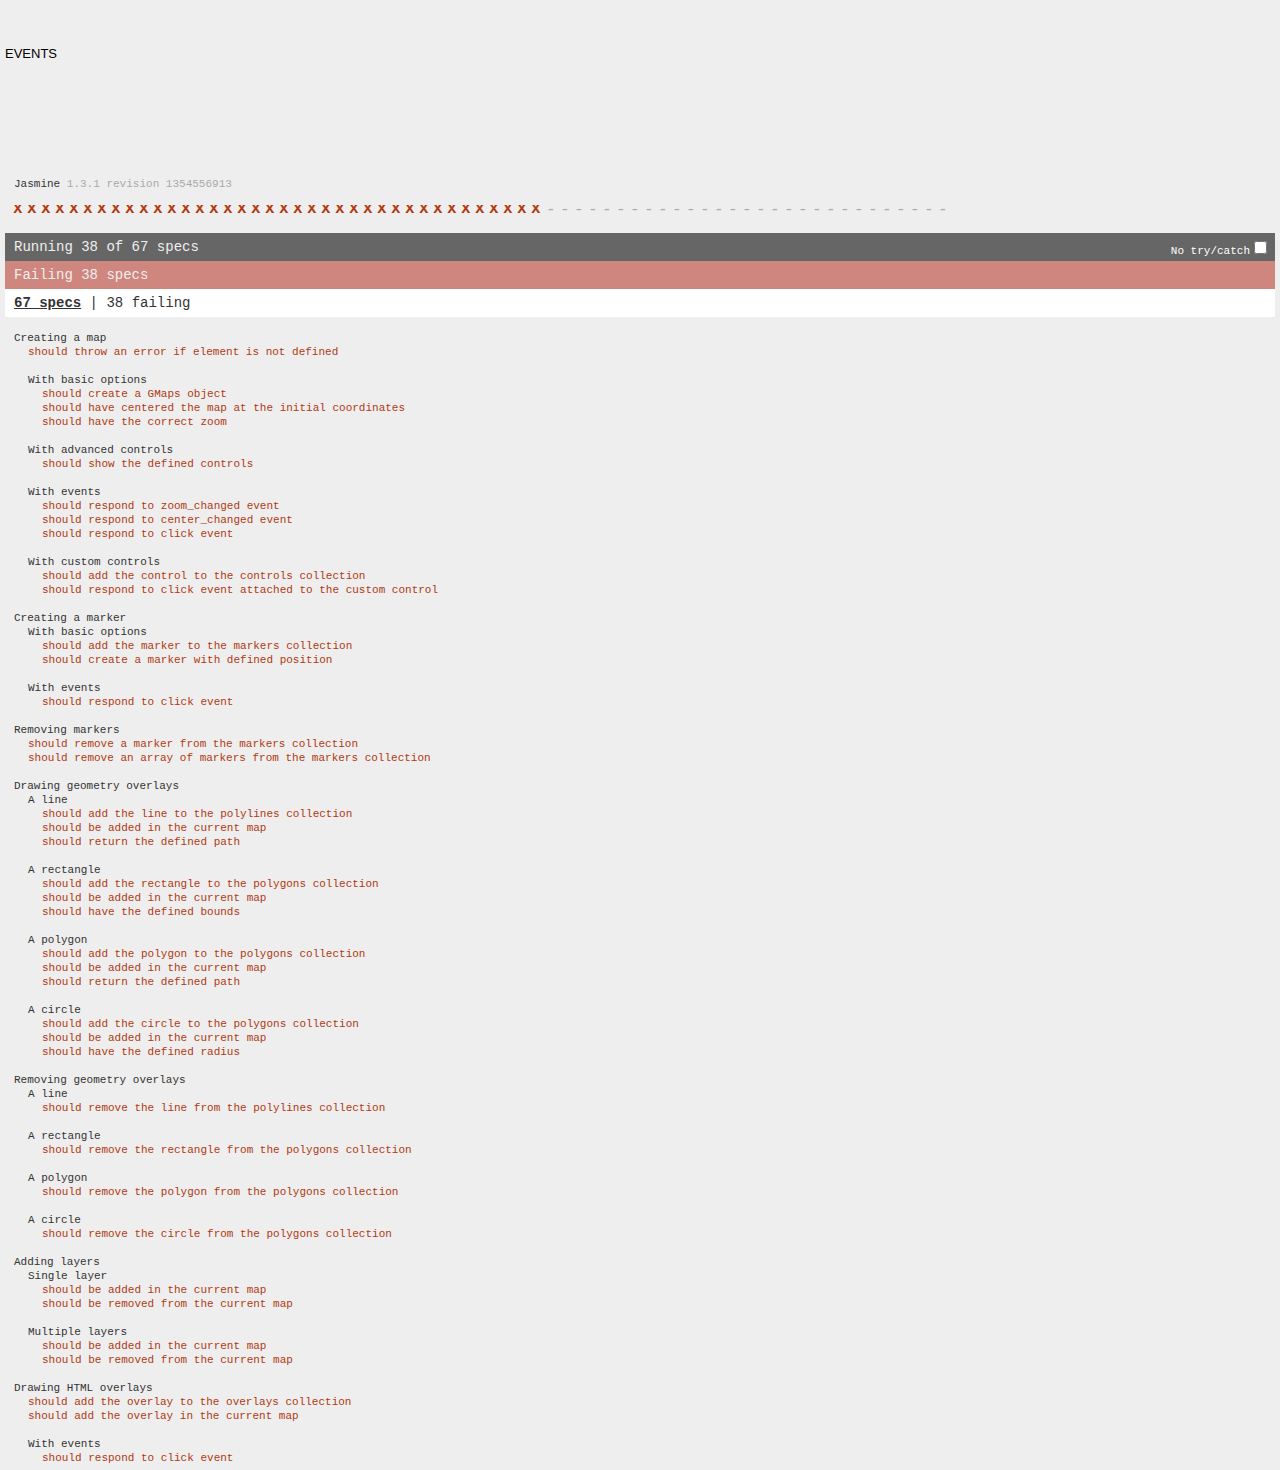
<file: assets/plugins/gmaps/test/index.html>
<!DOCTYPE html>
<html>
<head>
  <title>gmaps.js test</title>
  <link rel="stylesheet" type="text/css" href="lib/jasmine.css" />
  <link rel="stylesheet" href="style.css" />
  <script type="text/javascript" src="lib/jasmine.js"></script>
  <script type="text/javascript" src="lib/jasmine-html.js"></script>

  <script type="text/javascript" src="http://maps.google.com/maps/api/js?sensor=true"></script>
  <script type="text/javascript" src="../gmaps.js"></script>

  <script type="text/javascript" src="spec/MapSpec.js"></script>
  <script type="text/javascript" src="spec/MarkerSpec.js"></script>
  <script type="text/javascript" src="spec/GeometrySpec.js"></script>
  <script type="text/javascript" src="spec/LayerSpec.js"></script>
  <script type="text/javascript" src="spec/OverlaySpec.js"></script>
  <script type="text/javascript" src="spec/RouteSpec.js"></script>
  <script type="text/javascript" src="spec/StyleSpec.js"></script>
  <script type="text/javascript" src="spec/StreetViewSpec.js"></script>
  <script type="text/javascript" src="spec/EventSpec.js"></script>
  <script type="text/javascript" src="spec/ControlSpec.js"></script>

  <script type="text/javascript">
    (function() {
      var jasmineEnv = jasmine.getEnv();
      jasmineEnv.updateInterval = 1000;

      var htmlReporter = new jasmine.HtmlReporter();

      jasmineEnv.addReporter(htmlReporter);

      jasmineEnv.specFilter = function(spec) {
        return htmlReporter.specFilter(spec);
      };

      var currentWindowOnload = window.onload;

      window.onload = function() {
        if (currentWindowOnload) {
          currentWindowOnload();
        }

        execJasmine();
      };

      function execJasmine() {
        jasmineEnv.execute();
      }

    })();
  </script>
</head>
<body>
  <h3>Basic map</h3>
  <div class="map" id="basic-map"></div>
  <h3>Advanced map</h3>
  <div class="map" id="advanced-map"></div>
  <h3>Map with events</h3>
  <div class="map" id="map-with-events"></div>
  <h3>Map with markers</h3>
  <div class="map" id="map-with-markers"></div>
  <h3>Map with custom controls</h3>
  <div class="map" id="map-with-custom-controls"></div>
  <h3>Map with polygons</h3>
  <div class="map" id="map-with-polygons"></div>
  <h3>Map with layers</h3>
  <div class="map" id="map-with-layers"></div>
  <h3>Map with overlays</h3>
  <div class="map" id="map-with-overlays"></div>
  <h3>Map with routes</h3>
  <div class="map" id="map-with-routes"></div>
  <h3>Map with styles</h3>
  <div class="map" id="map-with-styles"></div>
  <h3>Street View Panorama</h3>
  <div class="panorama" id="streetview-standalone-panorama"></div>
  <h3>Map with Street View</h3>
  <div class="with-columns">
    <div class="map" id="map-with-streetview"></div>
    <div class="panorama" id="streetview-panorama"></div>
  </div>
  <h3>Street View Panorama with events</h3>
  <div class="panorama" id="streetview-with-events"></div>
  <h3>Events</h3>
  <div class="map" id="events"></div>
</body>
</html>
</file>
<file: assets/plugins/gmaps/test/lib/jasmine.css>
body { background-color: #eeeeee; padding: 0; margin: 5px; overflow-y: scroll; }

#HTMLReporter { font-size: 11px; font-family: Monaco, "Lucida Console", monospace; line-height: 14px; color: #333333; }
#HTMLReporter a { text-decoration: none; }
#HTMLReporter a:hover { text-decoration: underline; }
#HTMLReporter p, #HTMLReporter h1, #HTMLReporter h2, #HTMLReporter h3, #HTMLReporter h4, #HTMLReporter h5, #HTMLReporter h6 { margin: 0; line-height: 14px; }
#HTMLReporter .banner, #HTMLReporter .symbolSummary, #HTMLReporter .summary, #HTMLReporter .resultMessage, #HTMLReporter .specDetail .description, #HTMLReporter .alert .bar, #HTMLReporter .stackTrace { padding-left: 9px; padding-right: 9px; }
#HTMLReporter #jasmine_content { position: fixed; right: 100%; }
#HTMLReporter .version { color: #aaaaaa; }
#HTMLReporter .banner { margin-top: 14px; }
#HTMLReporter .duration { color: #aaaaaa; float: right; }
#HTMLReporter .symbolSummary { overflow: hidden; *zoom: 1; margin: 14px 0; }
#HTMLReporter .symbolSummary li { display: block; float: left; height: 7px; width: 14px; margin-bottom: 7px; font-size: 16px; }
#HTMLReporter .symbolSummary li.passed { font-size: 14px; }
#HTMLReporter .symbolSummary li.passed:before { color: #5e7d00; content: "\02022"; }
#HTMLReporter .symbolSummary li.failed { line-height: 9px; }
#HTMLReporter .symbolSummary li.failed:before { color: #b03911; content: "x"; font-weight: bold; margin-left: -1px; }
#HTMLReporter .symbolSummary li.skipped { font-size: 14px; }
#HTMLReporter .symbolSummary li.skipped:before { color: #bababa; content: "\02022"; }
#HTMLReporter .symbolSummary li.pending { line-height: 11px; }
#HTMLReporter .symbolSummary li.pending:before { color: #aaaaaa; content: "-"; }
#HTMLReporter .exceptions { color: #fff; float: right; margin-top: 5px; margin-right: 5px; }
#HTMLReporter .bar { line-height: 28px; font-size: 14px; display: block; color: #eee; }
#HTMLReporter .runningAlert { background-color: #666666; }
#HTMLReporter .skippedAlert { background-color: #aaaaaa; }
#HTMLReporter .skippedAlert:first-child { background-color: #333333; }
#HTMLReporter .skippedAlert:hover { text-decoration: none; color: white; text-decoration: underline; }
#HTMLReporter .passingAlert { background-color: #a6b779; }
#HTMLReporter .passingAlert:first-child { background-color: #5e7d00; }
#HTMLReporter .failingAlert { background-color: #cf867e; }
#HTMLReporter .failingAlert:first-child { background-color: #b03911; }
#HTMLReporter .results { margin-top: 14px; }
#HTMLReporter #details { display: none; }
#HTMLReporter .resultsMenu, #HTMLReporter .resultsMenu a { background-color: #fff; color: #333333; }
#HTMLReporter.showDetails .summaryMenuItem { font-weight: normal; text-decoration: inherit; }
#HTMLReporter.showDetails .summaryMenuItem:hover { text-decoration: underline; }
#HTMLReporter.showDetails .detailsMenuItem { font-weight: bold; text-decoration: underline; }
#HTMLReporter.showDetails .summary { display: none; }
#HTMLReporter.showDetails #details { display: block; }
#HTMLReporter .summaryMenuItem { font-weight: bold; text-decoration: underline; }
#HTMLReporter .summary { margin-top: 14px; }
#HTMLReporter .summary .suite .suite, #HTMLReporter .summary .specSummary { margin-left: 14px; }
#HTMLReporter .summary .specSummary.passed a { color: #5e7d00; }
#HTMLReporter .summary .specSummary.failed a { color: #b03911; }
#HTMLReporter .description + .suite { margin-top: 0; }
#HTMLReporter .suite { margin-top: 14px; }
#HTMLReporter .suite a { color: #333333; }
#HTMLReporter #details .specDetail { margin-bottom: 28px; }
#HTMLReporter #details .specDetail .description { display: block; color: white; background-color: #b03911; }
#HTMLReporter .resultMessage { padding-top: 14px; color: #333333; }
#HTMLReporter .resultMessage span.result { display: block; }
#HTMLReporter .stackTrace { margin: 5px 0 0 0; max-height: 224px; overflow: auto; line-height: 18px; color: #666666; border: 1px solid #ddd; background: white; white-space: pre; }

#TrivialReporter { padding: 8px 13px; position: absolute; top: 0; bottom: 0; left: 0; right: 0; overflow-y: scroll; background-color: white; font-family: "Helvetica Neue Light", "Lucida Grande", "Calibri", "Arial", sans-serif; /*.resultMessage {*/ /*white-space: pre;*/ /*}*/ }
#TrivialReporter a:visited, #TrivialReporter a { color: #303; }
#TrivialReporter a:hover, #TrivialReporter a:active { color: blue; }
#TrivialReporter .run_spec { float: right; padding-right: 5px; font-size: .8em; text-decoration: none; }
#TrivialReporter .banner { color: #303; background-color: #fef; padding: 5px; }
#TrivialReporter .logo { float: left; font-size: 1.1em; padding-left: 5px; }
#TrivialReporter .logo .version { font-size: .6em; padding-left: 1em; }
#TrivialReporter .runner.running { background-color: yellow; }
#TrivialReporter .options { text-align: right; font-size: .8em; }
#TrivialReporter .suite { border: 1px outset gray; margin: 5px 0; padding-left: 1em; }
#TrivialReporter .suite .suite { margin: 5px; }
#TrivialReporter .suite.passed { background-color: #dfd; }
#TrivialReporter .suite.failed { background-color: #fdd; }
#TrivialReporter .spec { margin: 5px; padding-left: 1em; clear: both; }
#TrivialReporter .spec.failed, #TrivialReporter .spec.passed, #TrivialReporter .spec.skipped { padding-bottom: 5px; border: 1px solid gray; }
#TrivialReporter .spec.failed { background-color: #fbb; border-color: red; }
#TrivialReporter .spec.passed { background-color: #bfb; border-color: green; }
#TrivialReporter .spec.skipped { background-color: #bbb; }
#TrivialReporter .messages { border-left: 1px dashed gray; padding-left: 1em; padding-right: 1em; }
#TrivialReporter .passed { background-color: #cfc; display: none; }
#TrivialReporter .failed { background-color: #fbb; }
#TrivialReporter .skipped { color: #777; background-color: #eee; display: none; }
#TrivialReporter .resultMessage span.result { display: block; line-height: 2em; color: black; }
#TrivialReporter .resultMessage .mismatch { color: black; }
#TrivialReporter .stackTrace { white-space: pre; font-size: .8em; margin-left: 10px; max-height: 5em; overflow: auto; border: 1px inset red; padding: 1em; background: #eef; }
#TrivialReporter .finished-at { padding-left: 1em; font-size: .6em; }
#TrivialReporter.show-passed .passed, #TrivialReporter.show-skipped .skipped { display: block; }
#TrivialReporter #jasmine_content { position: fixed; right: 100%; }
#TrivialReporter .runner { border: 1px solid gray; display: block; margin: 5px 0; padding: 2px 0 2px 10px; }
</file>
<file: assets/plugins/gmaps/test/style.css>
body {
font-family: sans-serif;
}

h1, h2, h3, h4, h5, h6 {
  margin: 0;
  font-weight: lighter;
  text-transform: lowercase;
  font-variant: small-caps;
}

.map,
.panorama {
  width: 100%;
  height: 100px;
}

.with-columns {
  display: block;
  width: 100%;
  overflow: hidden;
}

.with-columns .map,
.with-columns .panorama {
  display: block;
  width: 50%;
  height: 150px;
  float: left;
}
</file>
